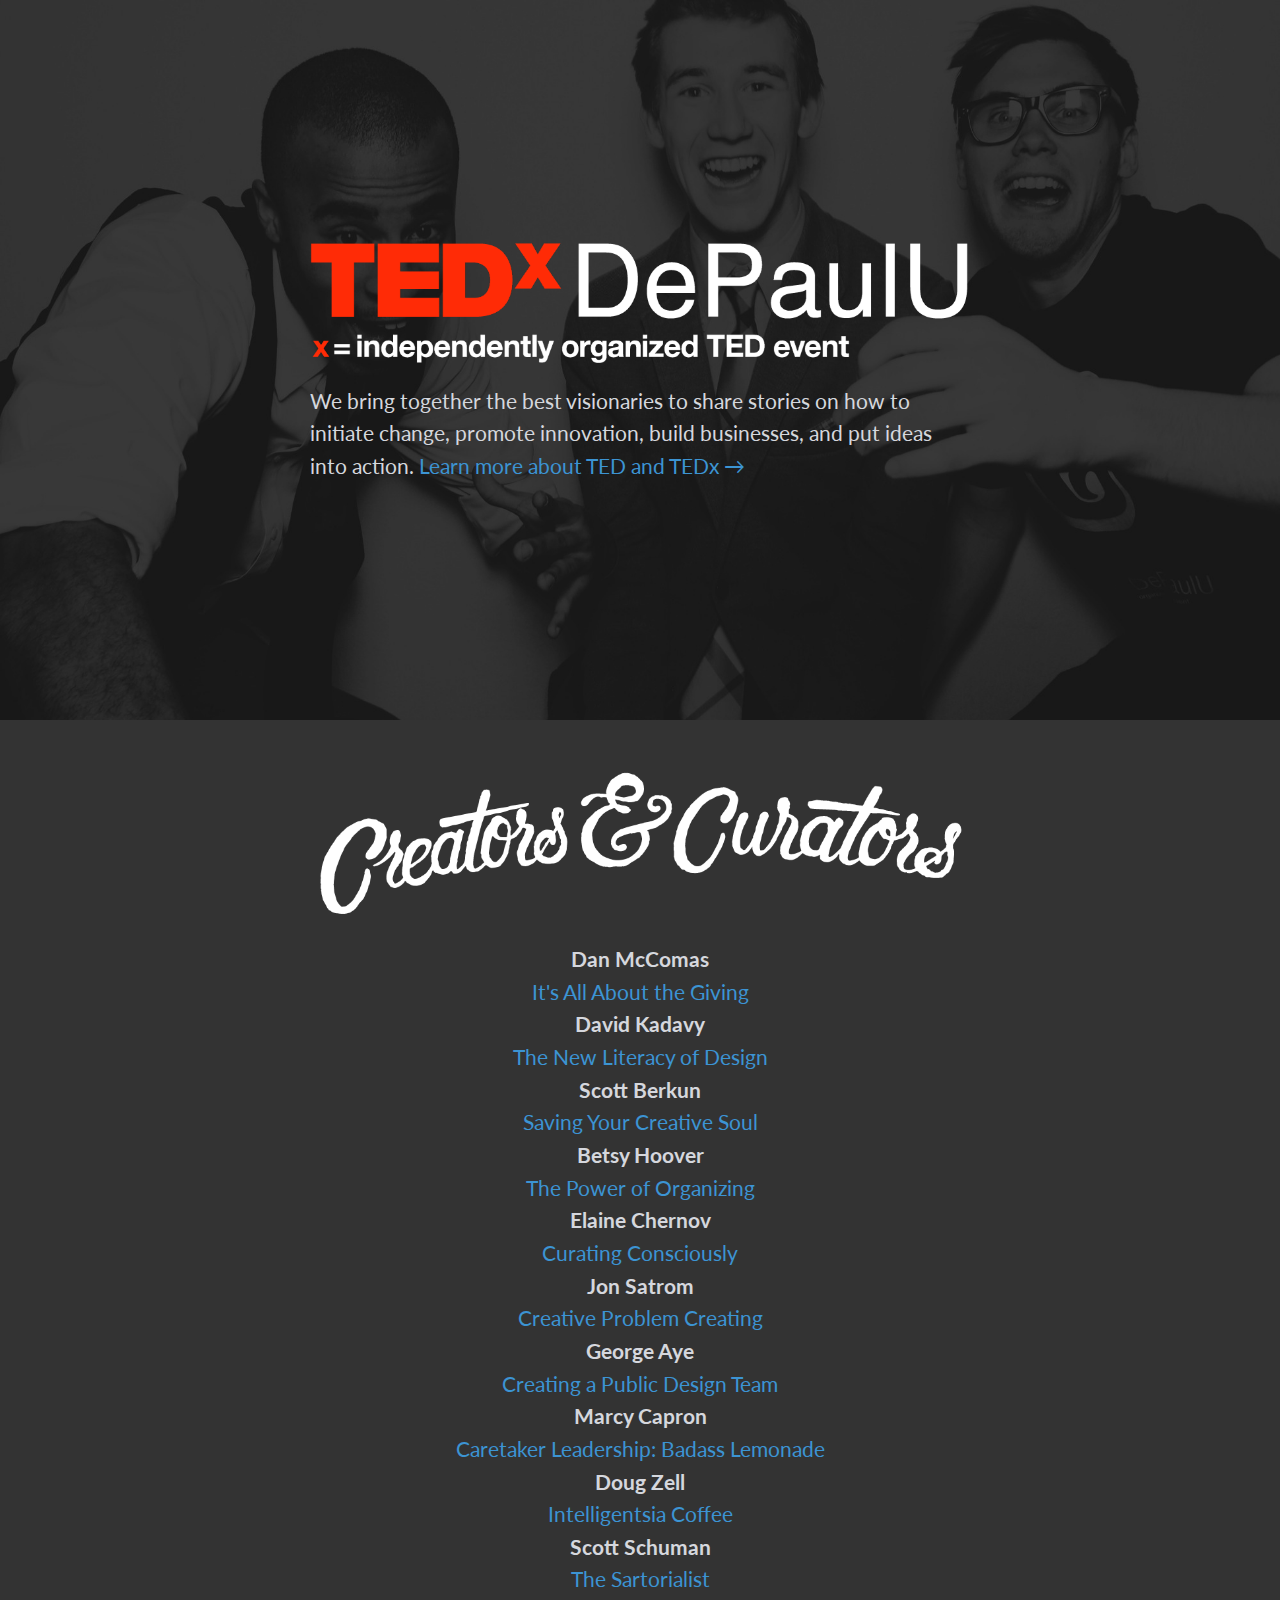
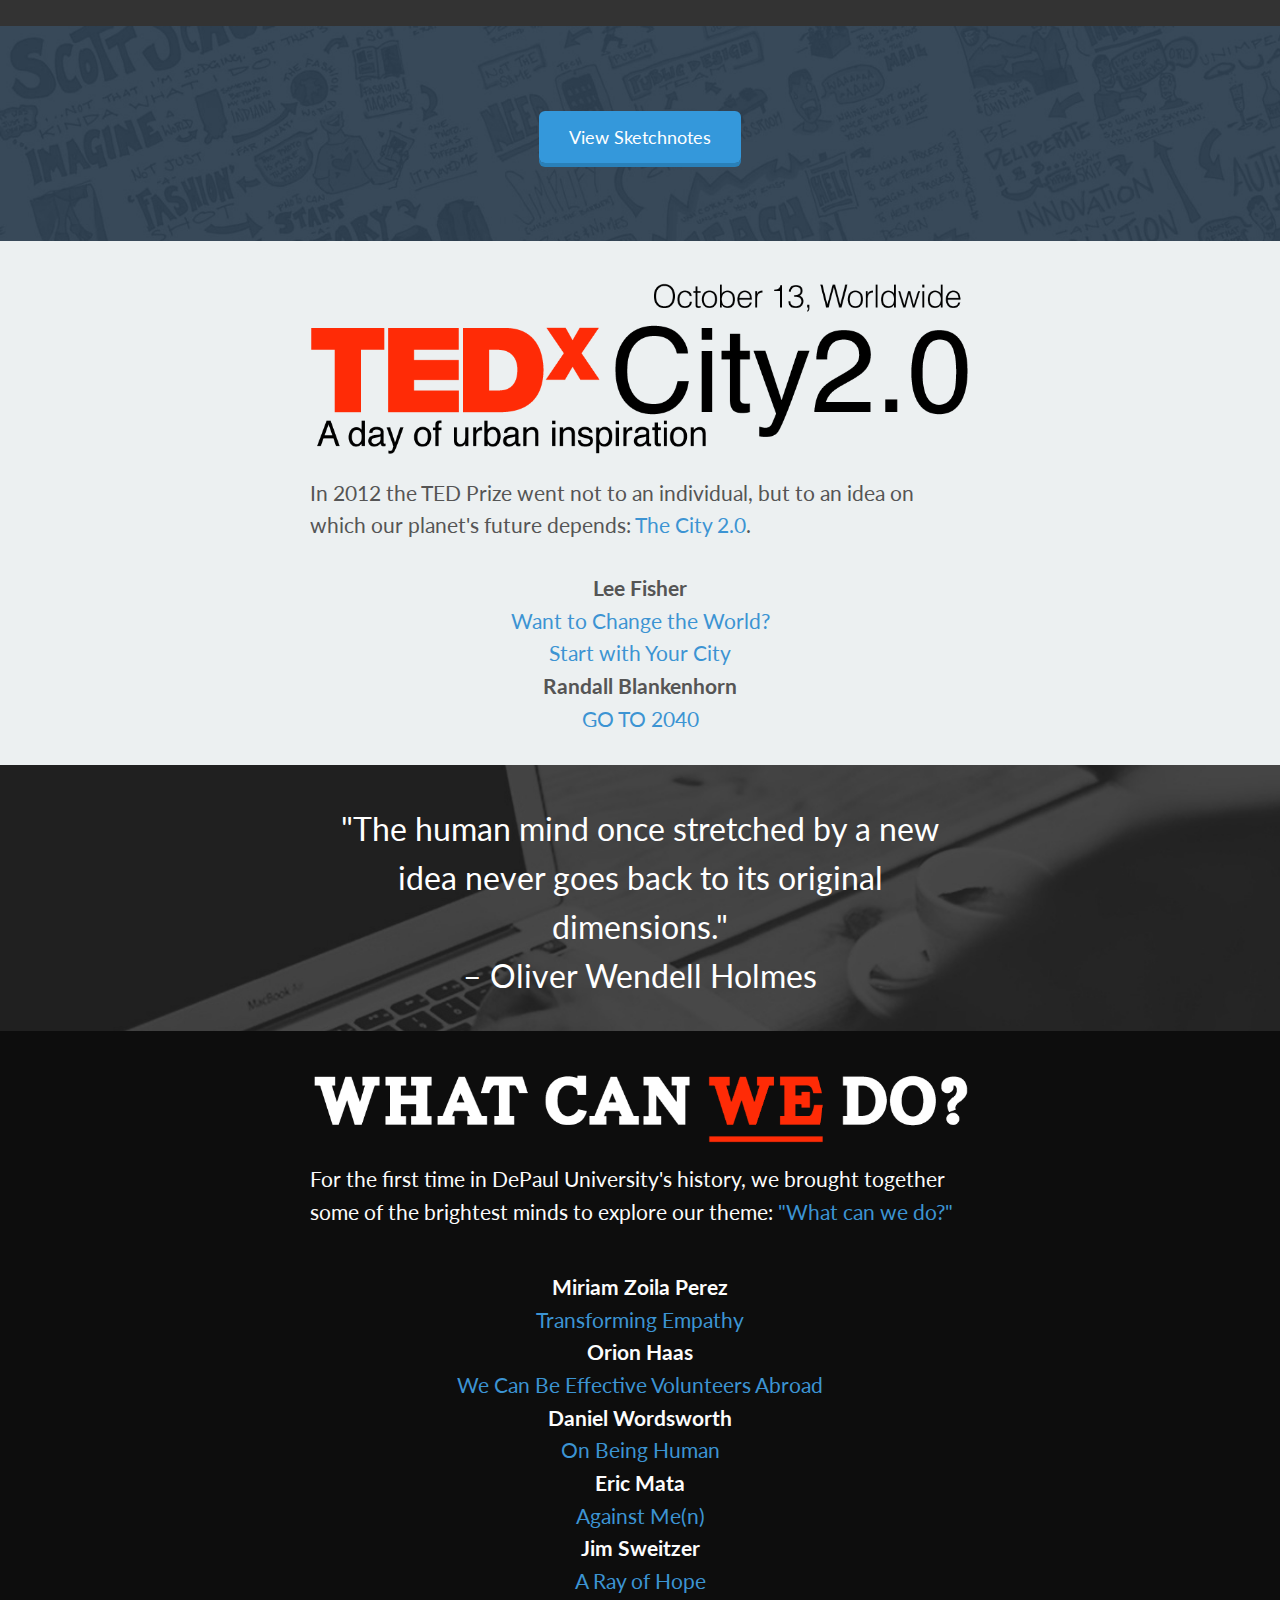
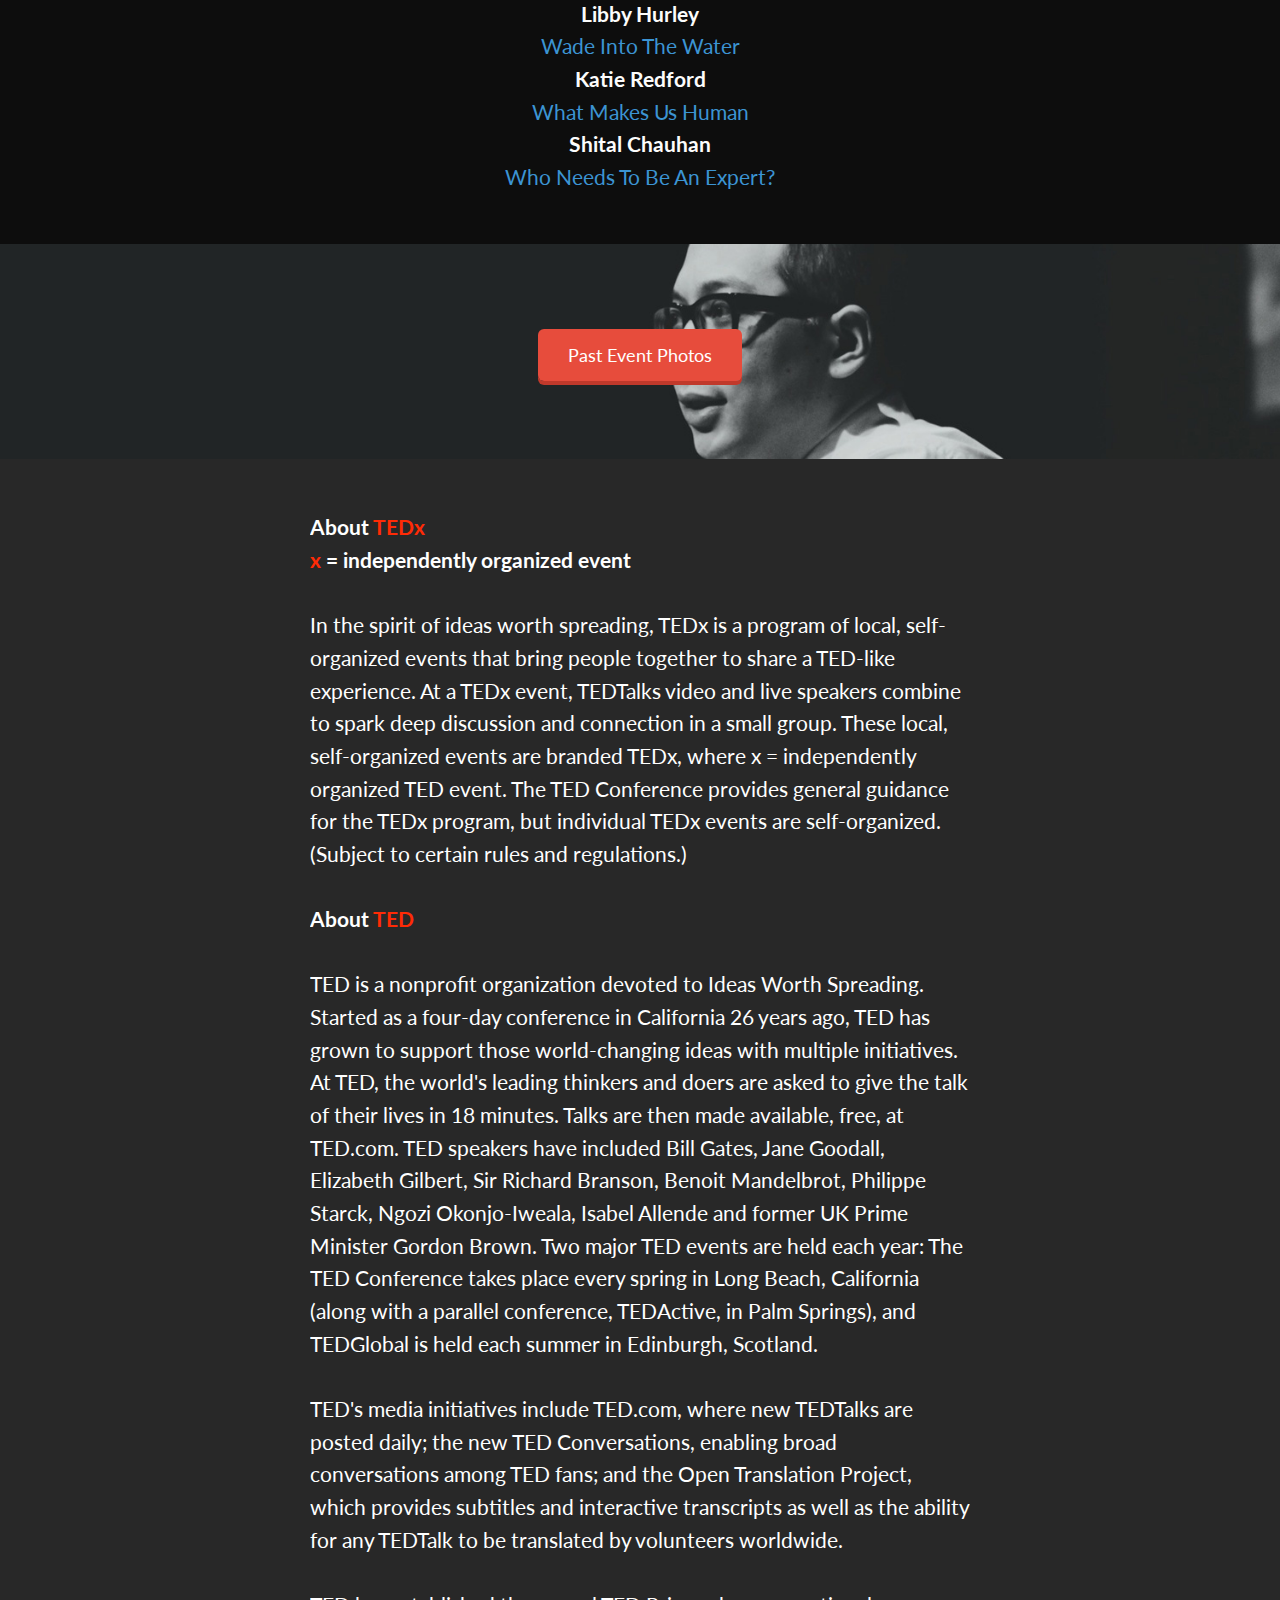
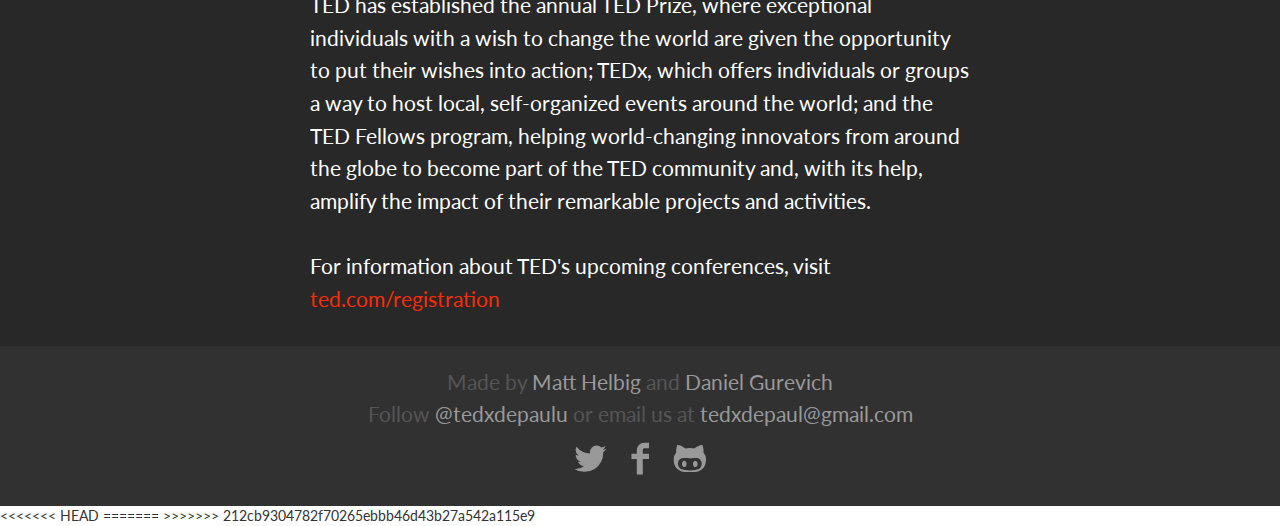
<file: index.html>
<!DOCTYPE html>
<html lang="en">
  <head>
    <meta charset="UTF-8">
    <title>TEDxDePaulU</title>
    <meta name="viewport" content="width=device-width, initial-scale=1.0">
    <meta name="description" content="Independently organized TEDx event for DePaul University in Chicago." />
    <meta name="keywords" content="Chicago, TED, TEDx, Conference, Chicago, DePaul, TEDxDePaul, tedxdepaulu, TEDxDePaulU, event, events, conferences, DePaul University, TEDx depaul, tedx depaul 2012, tedx depaul university, tedx depaul 2013, ted depaul, tedx depaul, creators and curator, teddepaulu,teds conference at depaul university, theater">    

    <link href='http://fonts.googleapis.com/css?family=Lato:400,700,900' rel='stylesheet' type='text/css'>

    <meta property="og:title" content="TEDxDePaulU | Independently organized TEDx event for DePaul University in Chicago.">
    <meta property="og:site_name" content="TEDxDePaulU">
    <meta property="og:url" content="http://tedxdepaulu.com">
    <meta property="og:image" content="http://tedxdepaulu.com/apple-touch-icon-precomposed-114.png">

    <!-- dem icons -->
    <link rel="shortcut icon" href="/favicon.ico">
    <link rel="apple-touch-icon" href="/apple-touch-icon.png">

    <link rel="shortcut icon" type="image/x-icon" href="http://tedxdepaulu.com/favicon.ico">
    <link rel="shortcut icon" type="image/ico" href="http://tedxdepaulu.com/favicon.ico">

    <link rel="apple-touch-icon-precomposed" href="apple-touch-icon-precomposed-57.png">
    <link rel="apple-touch-icon-precomposed" sizes="72x72" href="apple-touch-icon-precomposed-72.png">
    <link rel="apple-touch-icon-precomposed" sizes="114x114" href="apple-touch-icon-precomposed-114.png">




    <!-- le styles -->
    <link href="css/bootstrap.css" rel="stylesheet">

    <style type="text/css">
      body {
        padding-top: 0px;
        padding-bottom: 0px;
      }

      /* Custom container */
      .container-narrow {
        margin: 0 auto;
        max-width: 700px;
      }
      .container-narrow > hr {
        margin: 30px 0;
      }

      /* Main marketing message and sign up button */
      .jumbotron {
        margin: 20px 0;
        text-align: center;
      }

      .jumbotron h1 {
        font-size: 72px;
        line-height: 1;
      }
      .jumbotron .btn {
        font-size: 21px;
        padding: 14px 24px;
      }

      /* Supporting marketing content */

      .marketing p + h2 {
        margin-top: 28px;
      }

      .span12{
        padding:20px;}

      .sponsor {
        color:#999;
        font-size: 1.6em;
        font-style: italic;
      }

      .footer-white {color: white;}

      .fade {opacity: .5;}

      .fade:hover {opacity:1;}

      p.bio {
          font-size: 1.5em;
          line-height: 1.555em;
          color: #d5d7dd;
          text-align: left;
      }

      @media screen and (max-width: 767px) {
  .show-on-mobile {
    display: inherit !important;
  }

  .hide-on-mobile {
    display: none !important;
  }

  span, h1.top  {font-size: 21px !important; margin: 0px 0px 0px 0px !important; }

    .section, .section2, .section3, .section4, .section5, .section6, .section7, .map, .pastevent, .black {
  padding: 0px !important;}

.span12 {padding: 10px;}

.section4 {
  height: auto !important;}

.lander {margin: auto !important;}

.heavy {font-weight: 800; text-align: center; font-size: 32px !important;}

.center {font-size: 18px !important;}

.jumbotron {margin: 30px 0;}

.section7 {font-size: 16px !important;}

.github {font-size: 3em !important;}

}

/* -- end resposive -- */
  
h1.top {
  margin: 0px 0px 30px 0px;
  color: #333333;
  font-size: 70px;
  vertical-align:middle;
  font-weight: normal;
  font-family: 'Playfair Display SC', serif;
  top: -5px;
  position: relative;
  display: block;
  text-align: center;
  }

  .center {text-align: center;
    font-size: 21px;}

  .dates{font-variant:small-caps;}

  .scaleup{width: 100%;}


  .section, .section2, .section3, .section4, .section5, .section6, .section7, .map, .pastevent, .black {
  background: #162126;
  width: 100%;
  height: 100%;
  padding: 0px;
}

.section {background: #333a3e;}

.section2 {background: #333333;}

.section3 {background: #ECF0F1;}

.altbio {color: #555555 !important;}

.about {color: #FFFFFF !important;}

.about a {color: #ff2b06 !important;}

.section5 {background: #0D0D0D; color: #FCFCFC !important;}

.section6 {background: #282828;}

.section7 {background: #313131; color: #555 !important; }

.section7 a {color: #999 !important;}


.section4 {background: url(img/altbackground.jpg) no-repeat top center;
  height: 720px;
  background-size: cover;
  -moz-background-size: cover;
  -webkit-background-size: cover;
  -o-background-size: cover;}

  .section8 {background: #313131;background: url(img/contactus.jpg) no-repeat center center;
  background-size: cover;
  -moz-background-size: cover;
  -webkit-background-size: cover;
  -o-background-size: cover;}

  .center {text-align: center !important;}

  .limit{ max-width: 200px;}

  .magic:hover {opacity: .8;}

  .map {background: url(img/sketch.jpg) no-repeat top center;
  background-size: cover;
  -moz-background-size: cover;
  -webkit-background-size: cover;
  -o-background-size: cover;
  height: 215px;}

  .pastevent {background: url(img/pastevent.jpg) no-repeat top center;
  background-size: cover;
  -moz-background-size: cover;
  -webkit-background-size: cover;
  -o-background-size: cover;
  height: 215px;}

  a.landing-btn {
  color: white;
  font-size: 18px;
  background-color: #3498DB;
  padding: 15px 30px;
  margin: 40px 0px;
  border: none;
  border-radius: 6px;
  text-decoration: none;
  -webkit-box-shadow: 0 4px 0 0 #2980B9;
-moz-box-shadow: 0 4px 0 0 #2980B9;
box-shadow: 0 4px 0 0 #2980B9;
-webkit-transition: background-color 0.15s ease-in-out;
-moz-transition: background-color 0.15s ease-in-out;
-o-transition: background-color 0.15s ease-in-out;
transition: background-color 0.15s ease-in-out;
}

.landing-btn:hover {background-color: #5DADE2;}

  a.pastevent-btn {
  color: white;
  font-size: 18px;
  background-color: #e74c3c;
  padding: 15px 30px;
  border: none;
  border-radius: 6px;
  text-decoration: none;
  -webkit-box-shadow: 0 4px 0 0 #c0392b;
-moz-box-shadow: 0 4px 0 0 #c0392b;
box-shadow: 0 4px 0 0 #c0392b;
-webkit-transition: background-color 0.15s ease-in-out;
-moz-transition: background-color 0.15s ease-in-out;
-o-transition: background-color 0.15s ease-in-out;
transition: background-color 0.15s ease-in-out;
}

.pastevent-btn:hover {background-color: #ec7063;}

  a.email-btn {
  color: #e6e6e6;
  font-size: 18px;
  padding: 15px 30px;
  margin: 40px 0px;
  border: #e6e6e6 solid 2px;
  border-radius: 6px;
  text-decoration: none;
}

.email-btn:hover {border: #fff solid 2px; text-decoration: none;}

.heavy {font-weight: 800; text-align: center; font-size: 52px;}

.lander {margin: 200px auto 50px auto;}

.github {font-family: 'entypo-social';
          font-size: 5em;
          line-height: .5}

.github, .section7 a:hover {color: #cfd8e1 !important;}

@font-face {
    font-family: "entypo-social";
    src: url("fonts/entypo-social.woff") format('woff');
}

@font-face {
    font-family: "entypo-social";
    src: url("fonts/entypo-social.eot") format('eot');
    font-weight: bold;
}

@font-face {
    font-family: "entypo-social";
    src: url("fonts/entypo-social.svg") format('svg');
    font-weight: bold;
    font-style: italic;
}

@font-face {
    font-family: "entypo-social";
    src: url("fonts/entypo-social.ttf") format('ttf');
    font-style: italic;
}

    </style>

    <link href="css/bootstrap-responsive.css" rel="stylesheet">

    <!-- HTML5 shim, for IE6-8 support of HTML5 elements -->
    <!--[if lt IE 9]>
      <script src="http://html5shim.googlecode.com/svn/trunk/html5.js"></script>
    <![endif]-->

  </head>

  <body>

    
<div class="section4">
    <div class="container-narrow">
      <div class="row-fluid marketing">
        <div class="span12 lander">

      <div class="jumbotron"><img src="img/TEDxDePaulU.png" alt="TEDxDePaulU"></div>
           
 <div class="media">
    <div class="media-body">
    <p class="bio">We bring together the best visionaries to share stories on how to initiate change, promote innovation, build businesses, and put ideas into action.

    <a class="smoothScroll" href="#about">Learn more about TED and TEDx &#8594;</a></p>
  </div>
</div> 

</div></div></div></div>

<div class="section2">
  <div class="container-narrow">
      <div class="row-fluid marketing">
        <div class="span12">


<div class="jumbotron"><img src="img/creators.png" alt="Creators and Curators"></div>

 <div class="media">
    <div class="media-body">
    <p class="bio center">
        <b>Dan McComas</b> 
        <br><a href="http://youtu.be/phoUVH05kEg">It's All About the Giving</a>
        <br>
        <b>David Kadavy</b><br> <a href="http://youtu.be/dvD4bQpg5-A">The New Literacy of Design</a>
        <br>
        <b>Scott Berkun</b><br> <a href="http://youtu.be/kixiXUPV6Uk">Saving Your Creative Soul</a>
        <br>
        <b>Betsy Hoover</b><br> <a href="http://youtu.be/yNdVx_s0SOs">The Power of Organizing</a>
        <br>
        
        <b>Elaine Chernov</b><br> <a href="http://youtu.be/vZo356ZbYZM">Curating Consciously</a>
        <br>
        <b>Jon Satrom</b><br> <a href="http://youtu.be/OFwNtXpuMq4">Creative Problem Creating</a>
        <br>
        <b>George Aye</b><br> <a href="http://youtu.be/lDVWc6XvKEI">Creating a Public Design Team</a>
        <br>
        <b>Marcy Capron</b><br> <a href="http://youtu.be/piDM1_TN41k">Caretaker Leadership<span class="hide-on-mobile">: Badass Lemonade</span></a>
        <br>
        <b>Doug Zell</b><br> <a href="http://youtu.be/1QGB-TnXtzQ">Intelligentsia Coffee</a>
        <br>
        <b>Scott Schuman</b><br> <a href="http://youtu.be/6bSQqsioZ2c">The Sartorialist</a>
      
    </p>
  </div>
</div>

</div></div></div></div>


<div class="map">

<div class="container-narrow">
      <div class="row-fluid marketing center">
        <div class="span12">


  <br><br><br><br>
  <a class="landing-btn" href="http://www.flickr.com/photos/agentfin/sets/72157633436139499/" target="_blank">View Sketchnotes</a>


</div></div></div></div>

<div class="section3">
  <div class="container-narrow">
      <div class="row-fluid marketing">
        <div class="span12">

<div class="jumbotron"><img src="img/city.png" alt="TEDxCity2.0"></div>

 <div class="media">
    <div class="media-body">
    <p class="bio altbio">
     
    
  In 2012 the TED Prize went not to an individual, but to an idea on which our planet's future depends: <a href="http://www.thecity2.org/">The City 2.0</a>.</p>

<br>
<p class="bio altbio center">
<b>Lee Fisher</b><br> <a href="http://youtu.be/YP4ZA50A3mQ">Want to Change the World?<br>Start with Your City</a>
<br>
<b>Randall Blankenhorn</b><br> <a href="http://youtu.be/kshjm6Uxwfc">GO TO 2040</a>
  </div>
</div>

</div></div></div></div>

<div class="section8">

<div class="container-narrow fifty">
      <div class="row-fluid marketing center">
        <div class="span12">
        <br>

        <p class="bio about center">"The human mind once stretched by a new idea never goes back to its original dimensions." <br>– Oliver Wendell Holmes</p>

</div></div></div></div>




<div class="section5">
  <div class="container-narrow">
      <div class="row-fluid marketing">
        <div class="span12">

<div class="jumbotron"><img src="img/what.png" alt="TEDxDePaulU 2012"></div>

 <div class="media">
    <div class="media-body">
    <p class="bio altbio section5">

    For the first time in DePaul University's history, we brought together some of the brightest minds to explore our theme: <a href="http://www.ted.com/tedx/events/3600">"What can we do?"</a><br></p>

    <p class="bio altbio center section5">

        <br><b>Miriam Zoila Perez</b> <br><a href="http://youtu.be/YCsIhuR5fqU">Transforming Empathy</a>

        <br><b>Orion Haas</b> <br><a href="http://youtu.be/Cujgzj3lFks">We Can Be Effective Volunteers Abroad</a>

        <br><b>Daniel Wordsworth</b> <br><a href="http://youtu.be/wzKNNv0OOrE">On Being Human</a>

        <br><b>Eric Mata</b> <br><a href="http://youtu.be/dNqb5JsE3FA">Against Me(n)</a>

        <br><b>Jim Sweitzer</b> <br><a href="http://youtu.be/Cu-2nsJo-9k">A Ray of Hope</a>

        <br><b>Libby Hurley</b> <br><a href="http://youtu.be/jUh4W_pj5l8">Wade Into The Water</a>

         <br><b>Katie Redford</b> <br><a href="http://youtu.be/yILMYWUT2pg">What Makes Us Human</a>

        <br><b>Shital Chauhan</b> <br><a href="http://youtu.be/evmmkta1Tg0">Who Needs To Be An Expert?</a>

        </p>
        <br>

      </div>
      </div>
     
    
 

</div></div></div></div>

<div class="pastevent">

<div class="container-narrow">
      <div class="row-fluid marketing center">
        <div class="span12">


  <br><br><br><br>
  <a class="pastevent-btn" href="http://www.flickr.com/photos/80271045@N05" target="_blank">Past Event Photos</a>


</div></div></div></div>



<div class="section6">
  <div class="container-narrow">
      <div class="row-fluid marketing">
        <div class="span12">




      <div class="media">
    <div class="media-body" id="about">
    <p class="bio about pullleft">
    <br>
    <b>About <a href="http://www.ted.com/tedx">TEDx</a>
    <br>
    <a href="https://www.ted.com/tedx">x</a> = independently organized event</b>
    <br>
    <br>
In the spirit of ideas worth spreading, TEDx is a program of local, self-organized events that bring people together to share a TED-like experience. At a TEDx event, TEDTalks video and live speakers combine to spark deep discussion and connection in a small group. These local, self-organized events are branded TEDx, where x = independently organized TED event. The TED Conference provides general guidance for the TEDx program, but individual TEDx events are self-organized. (Subject to certain rules and regulations.)
<br><br>

<b>About <a href="http://www.ted.com">TED</a></b>
    <br>
    <br>
TED is a nonprofit organization devoted to Ideas Worth Spreading. Started as a four-day conference in California 26 years ago, TED has grown to support those world-changing ideas with multiple initiatives. At TED, the world's leading thinkers and doers are asked to give the talk of their lives in 18 minutes. Talks are then made available, free, at TED.com. TED speakers have included Bill Gates, Jane Goodall, Elizabeth Gilbert, Sir Richard Branson, Benoit Mandelbrot, Philippe Starck, Ngozi Okonjo-Iweala, Isabel Allende and former UK Prime Minister Gordon Brown. Two major TED events are held each year: The TED Conference takes place every spring in Long Beach, California (along with a parallel conference, TEDActive, in Palm Springs), and TEDGlobal is held each summer in Edinburgh, Scotland.

 <br><br>

TED's media initiatives include TED.com, where new TEDTalks are posted daily; the new TED Conversations, enabling broad conversations among TED fans; and the Open Translation Project, which provides subtitles and interactive transcripts as well as the ability for any TEDTalk to be translated by volunteers worldwide.

<br><br>

TED has established the annual TED Prize, where exceptional individuals with a wish to change the world are given the opportunity to put their wishes into action; TEDx, which offers individuals or groups a way to host local, self-organized events around the world; and the TED Fellows program, helping world-changing innovators from around the globe to become part of the TED community and, with its help, amplify the impact of their remarkable projects and activities.

<br><br>

For information about TED's upcoming conferences, visit <a href="http://www.ted.com/registration">ted.com/registration</a> 
        
    </p>
  </div>
</div>

</div></div></div></div>



<div class="section7">
  <div class="container-narrow">
      <div class="row-fluid marketing">
        <div class="span12">



 <div class="media">
    <div class="media-body">
    <p class="bio center section7">
        Made by <a href="https://twitter.com/mtthlbg">Matt Helbig</a> and <a href="https://twitter.com/DapperDrDaniel">Daniel Gurevich</a>
        <br>
        Follow <a href="https://twitter.com/tedxdepaulu">@tedxdepaulu</a> or email us at <a href="mailto:tedxdepaul@gmail.com?subject=ideas worth spreading">tedxdepaul@gmail.com</a>
        <br>
        <p class="center github"><a href="https://twitter.com/tedxdepaulu">&#62217;</a> <a href="https://facebook.com/TEDxDePaulU">&#62220;</a> <a href="https://github.com/tedxdepaulu">&#62208;</a> </p>

    </p>
  </div>
</div>

</div></div></div></div>


      </div>
      </div>

    </div> <!-- /container -->

    <script type="text/javascript" src="http://ajax.googleapis.com/ajax/libs/jquery/1.7.1/jquery.min.js"></script>
    <script type="text/javascript" src="js/smoothscroll.js"></script>

    <!-- dat javascript -->

<script type="text/javascript">

  var _gaq = _gaq || [];
  _gaq.push(['_setAccount', 'UA-32634861-1']);
  _gaq.push(['_trackPageview']);

  (function() {
    var ga = document.createElement('script'); ga.type = 'text/javascript'; ga.async = true;
    ga.src = ('https:' == document.location.protocol ? 'https://ssl' : 'http://www') + '.google-analytics.com/ga.js';
    var s = document.getElementsByTagName('script')[0]; s.parentNode.insertBefore(ga, s);
  })();

</script>

<<<<<<< HEAD
=======
<script>_threebar_id = 1516440525;
var tb = document.createElement('script'); tb.type = 'text/javascript';
tb.async = true; tb.src = 'https://www.threebar.net/public/lib/bar.min.js';
var s = document.getElementsByTagName('script')[0]; s.parentNode.insertBefore(tb, s);
</script>
>>>>>>> 212cb9304782f70265ebbb46d43b27a542a115e9

  </body>
</html>
</file>
